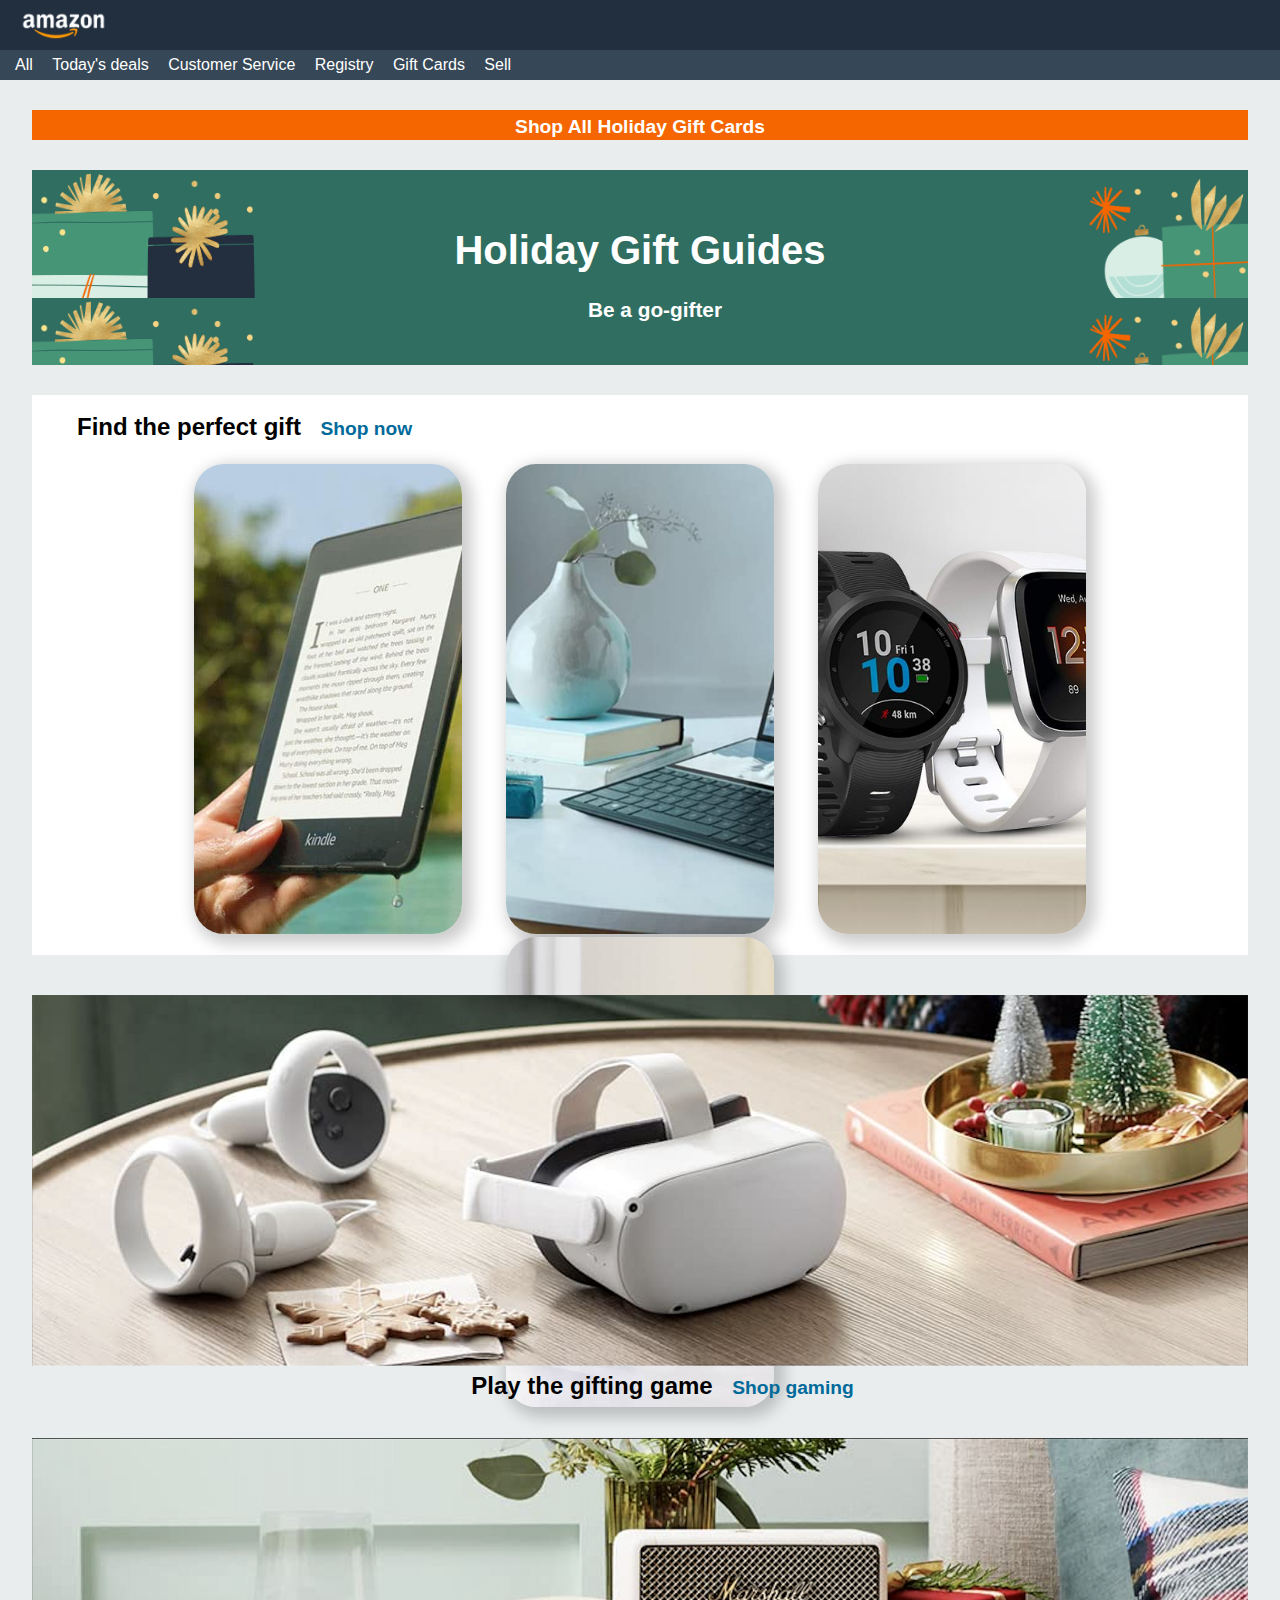
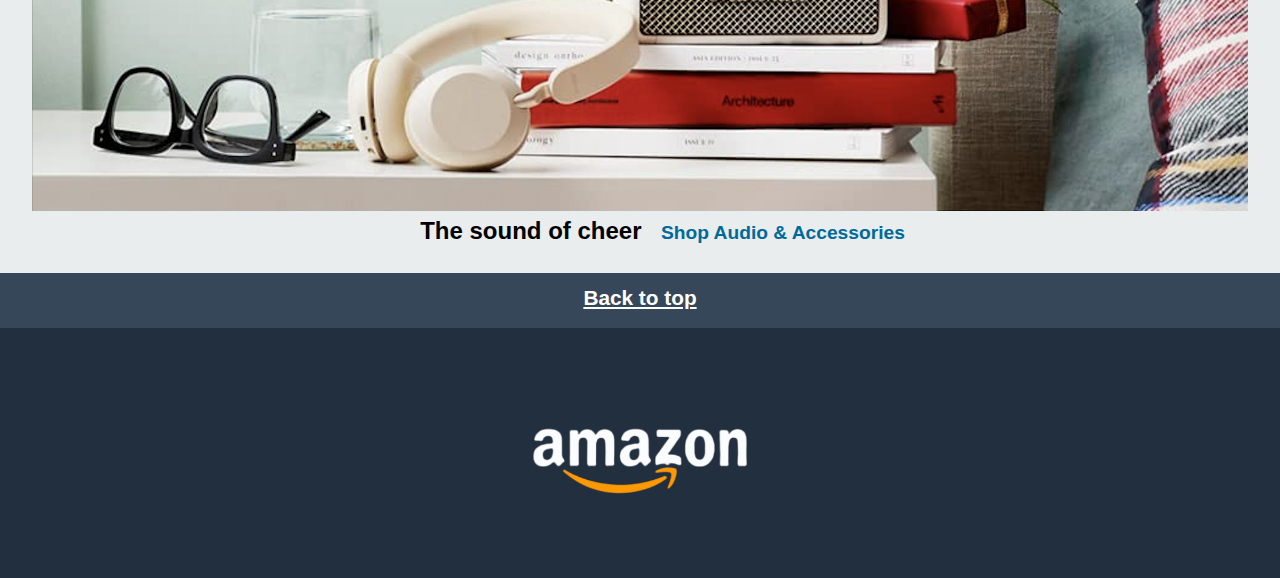
<file: Amazon Page/index.html>
<!DOCTYPE html>
<html lang="en">
  <head>
    <meta charset="UTF-8" />
    <meta name="viewport" content="width=device-width, initial-scale=1.0" />
    <link rel="stylesheet" href="./assets/css/reset.css" />
    <link rel="stylesheet" href="./assets/css/style.css" />
    <title>Amazon Homepage</title>
  </head>
  <body>
    <header id="header">
      <div>
        <img src="./assets/images/logo.png" alt="logo di Amazon" />
      </div>
      <div>
        <ul>
          <a href="">All</a>
          <a href="">Today's deals</a>
          <a href="">Customer Service</a>
          <a href="">Registry</a>
          <a href="">Gift Cards</a>
          <a href="">Sell</a>
        </ul>
      </div>
    </header>

    <main>
      <div id="gift-cards">
        <a href="">Shop All Holiday Gift Cards</a>
        <!-- ho messo un a perché secondo me dovrebbe essere cliccabile e reidirizzarti nella sezione gift cards -->
      </div>
      <div id="titolo">
        <h1>Holiday Gift Guides</h1>
        <h2>Be a go-gifter</h2>
      </div>

      <article>
        <div id="sottotitolo">
          <h2>Find the perfect gift</h2>
          <a href="">Shop now</a>
        </div>
        <div id="images">
          <img src="./assets/images/img_1.jpg" alt="" />
          <img src="./assets/images/img_2.jpg" alt="" />
          <img src="./assets/images/img_3.jpg" alt="" />
          <img src="./assets/images/img_4.jpg" alt="" />
        </div>
      </article>
      <img
        id="meta-quest"
        src="./assets/images/img_9.png"
        alt="immagine Meta Quest 2"
      />
      <div class="address">
        <h2>Play the gifting game</h2>
        <a href="">Shop gaming</a>
      </div>
      <img
        id="meta-quest"
        src="./assets/images/img_10.png"
        alt="immagine di accessori audio"
      />
      <div class="address">
        <h2>The sound of cheer</h2>
        <a href="">Shop Audio & Accessories</a>
      </div>
    </main>
    <footer>
      <div id="return-top">
        <a href="#header">Back to top</a>
      </div>
      <div id="logo">
        <img src="./assets/images/logo.png" alt="lodo di Amazon" />
      </div>
    </footer>
  </body>
</html>
</file>
<file: Amazon Page/assets/css/style.css>
/* Your styles here */
body {
    font-family: Arial, Helvetica, sans-serif;
    background-color: #E9EDEE;
}


header div:first-child{
    background-color: #222F3F;
    height: 50px;
}

header div img {
    height: 30px;
    padding: 10px;
    padding-left: 20px;
}

header div:last-child{
    background-color: #364757;
    height: 30px;
}

header ul {
    padding-top: 7px;
}

header ul a{
    margin-left: 15px;
    color: white;
    text-decoration: none;
    font-weight: 500;
}

main {
    width: 95%;
    margin-left: auto;
    margin-right: auto;
    margin-top: 30px;
}

main #gift-cards {
    box-sizing: border-box;
    padding: 7px;
    background-color: #F56600;
    text-align: center;
    height: 30px;
}

main #gift-cards a {
    color: white;
    text-decoration: none;
}

main #titolo {
    height: 195px;
    background-image: url(../images/bg-image.png);
    margin-top: 30px;
    text-align: center;
    box-sizing: border-box;
    padding: 60px;
}

main #titolo h1 {
    font-weight: 700;
    color: white;
    font-size: 2.5em;
}

main #titolo h2 {
    font-weight: 700;
    color: white;
    font-size: 1.3em;
    margin-top: 30px;
}

main article {
    margin-top: 30px;
    background-color: white;
    height: 520px;
    padding-top: 20px;
    padding-bottom: 20px;
}

main #sottotitolo {
    margin-bottom: 25px;
}

main h2 {
    display: inline-block;
    font-size: 1.5em;
    margin-right: 15px;
    margin-left: 45px;
    font-weight: 600;
}

main a {
    font-size: 1.2em;
    font-weight: 700;
    text-decoration: none;
    color: #006a9b;
}

main #images {
    text-align: center;
}

main div img {
    height: 470px;
    width: 22%;
    object-fit: cover;
    border-radius: 30px;
    margin-left: 20px;
    margin-right: 20px;
    -webkit-box-shadow: 5px 5px 15px 5px rgba(0,0,0,0.2); 
    box-shadow: 5px 5px 15px 5px rgba(0,0,0,0.2);
}

main #meta-quest {
    margin-top: 40px;
    width: 100%;
}

main .address {
    margin-top: 5px;
    text-align: center;
}

footer {
    margin-top: 30px;
}

footer #return-top {
    background-color: #364759;
    height: 55px;
    text-align: center;
    box-sizing: border-box;
    padding-top: 15px;
}

footer a {
    color: white;
    font-size: 1.3em;
    font-weight: 600;
}

footer #logo {
    background-color: #222F3F;
    text-align: center;
    height: 250px;
}

footer #logo img {
    height: 80px;
    margin-top: 90px;
}
</file>
